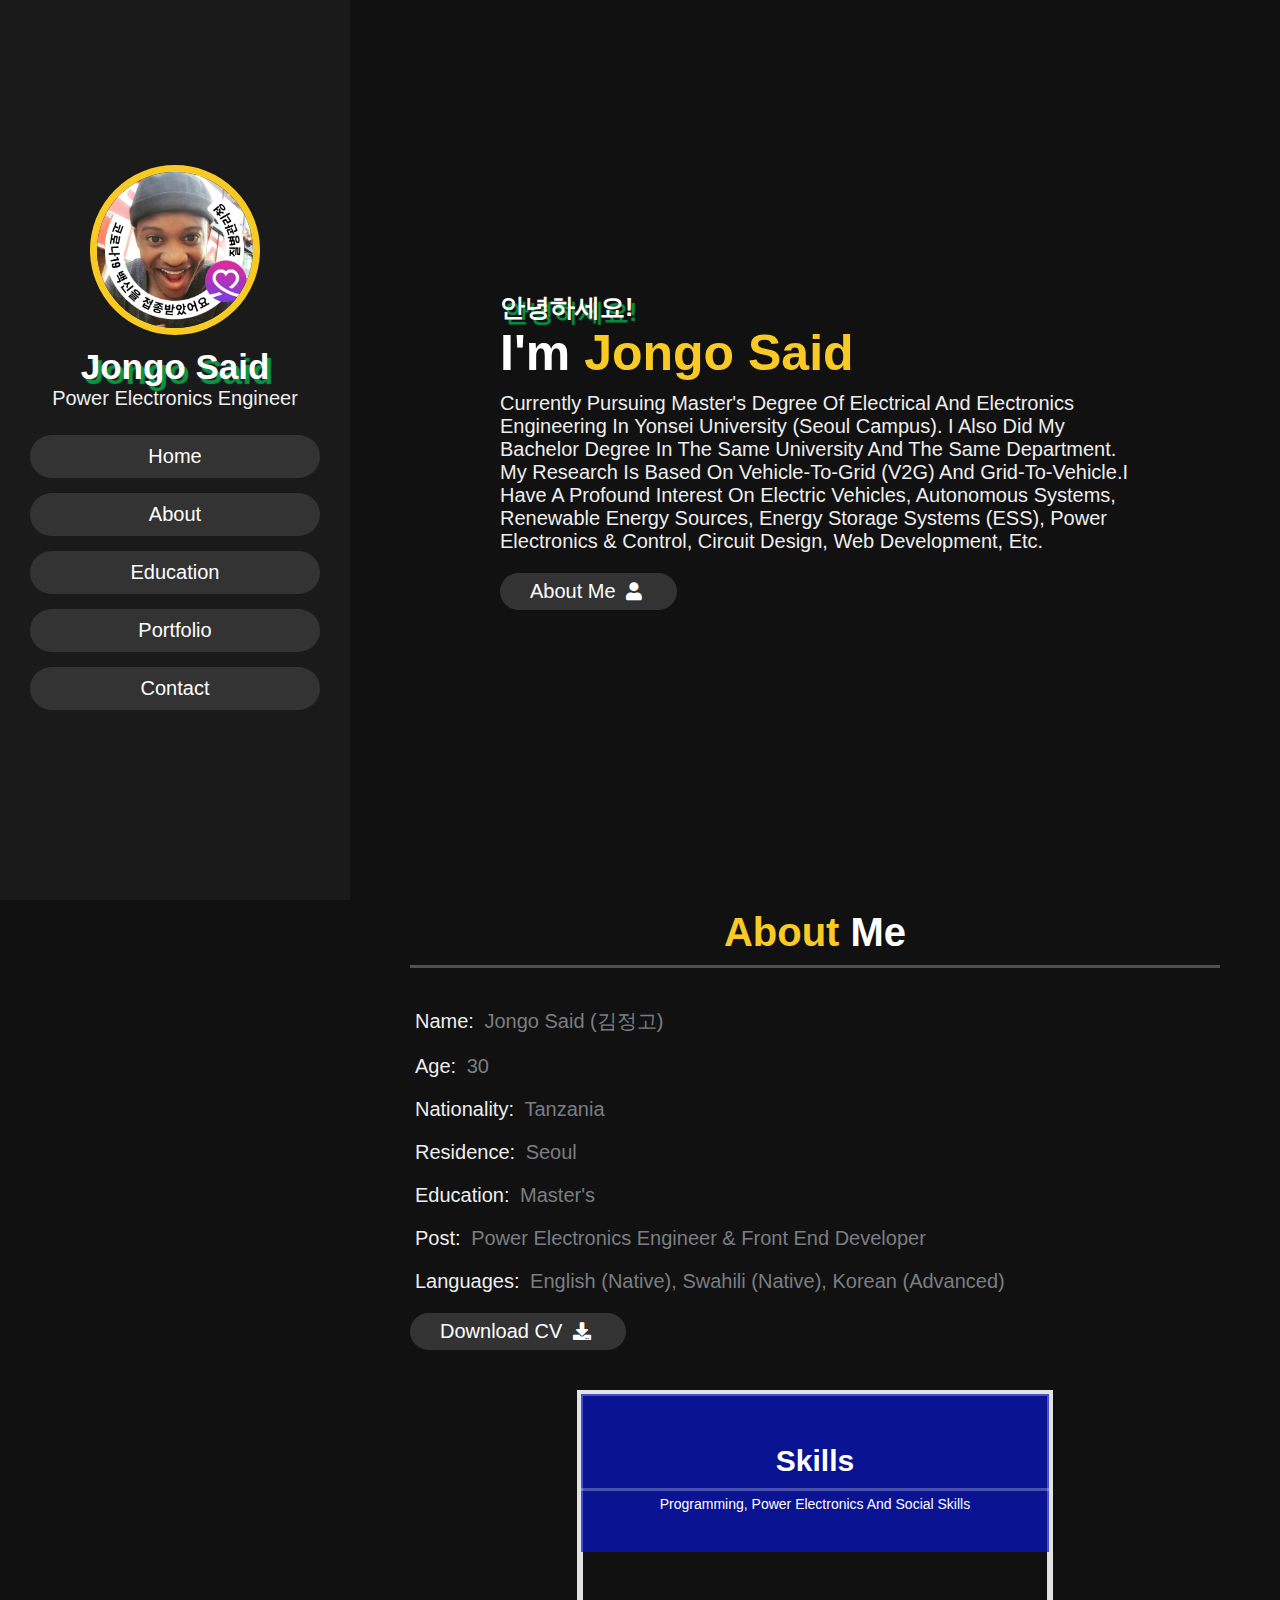
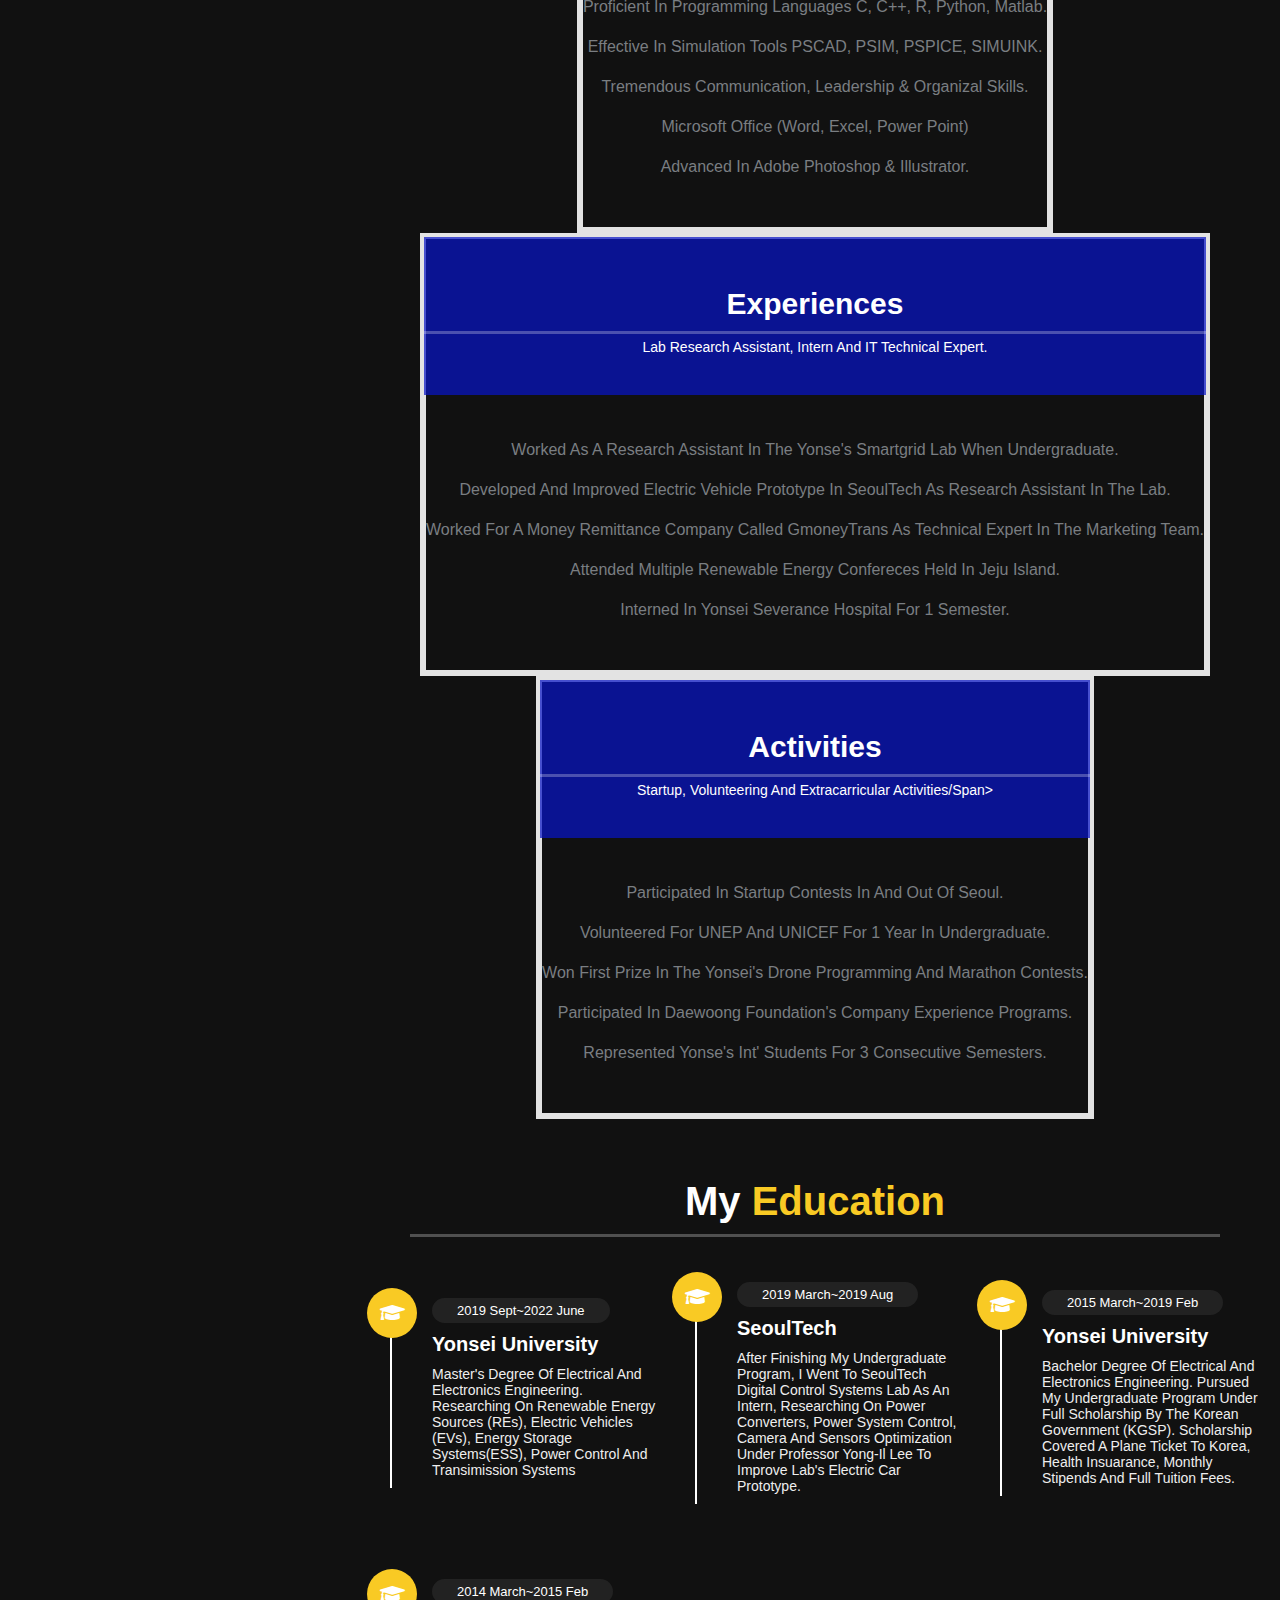
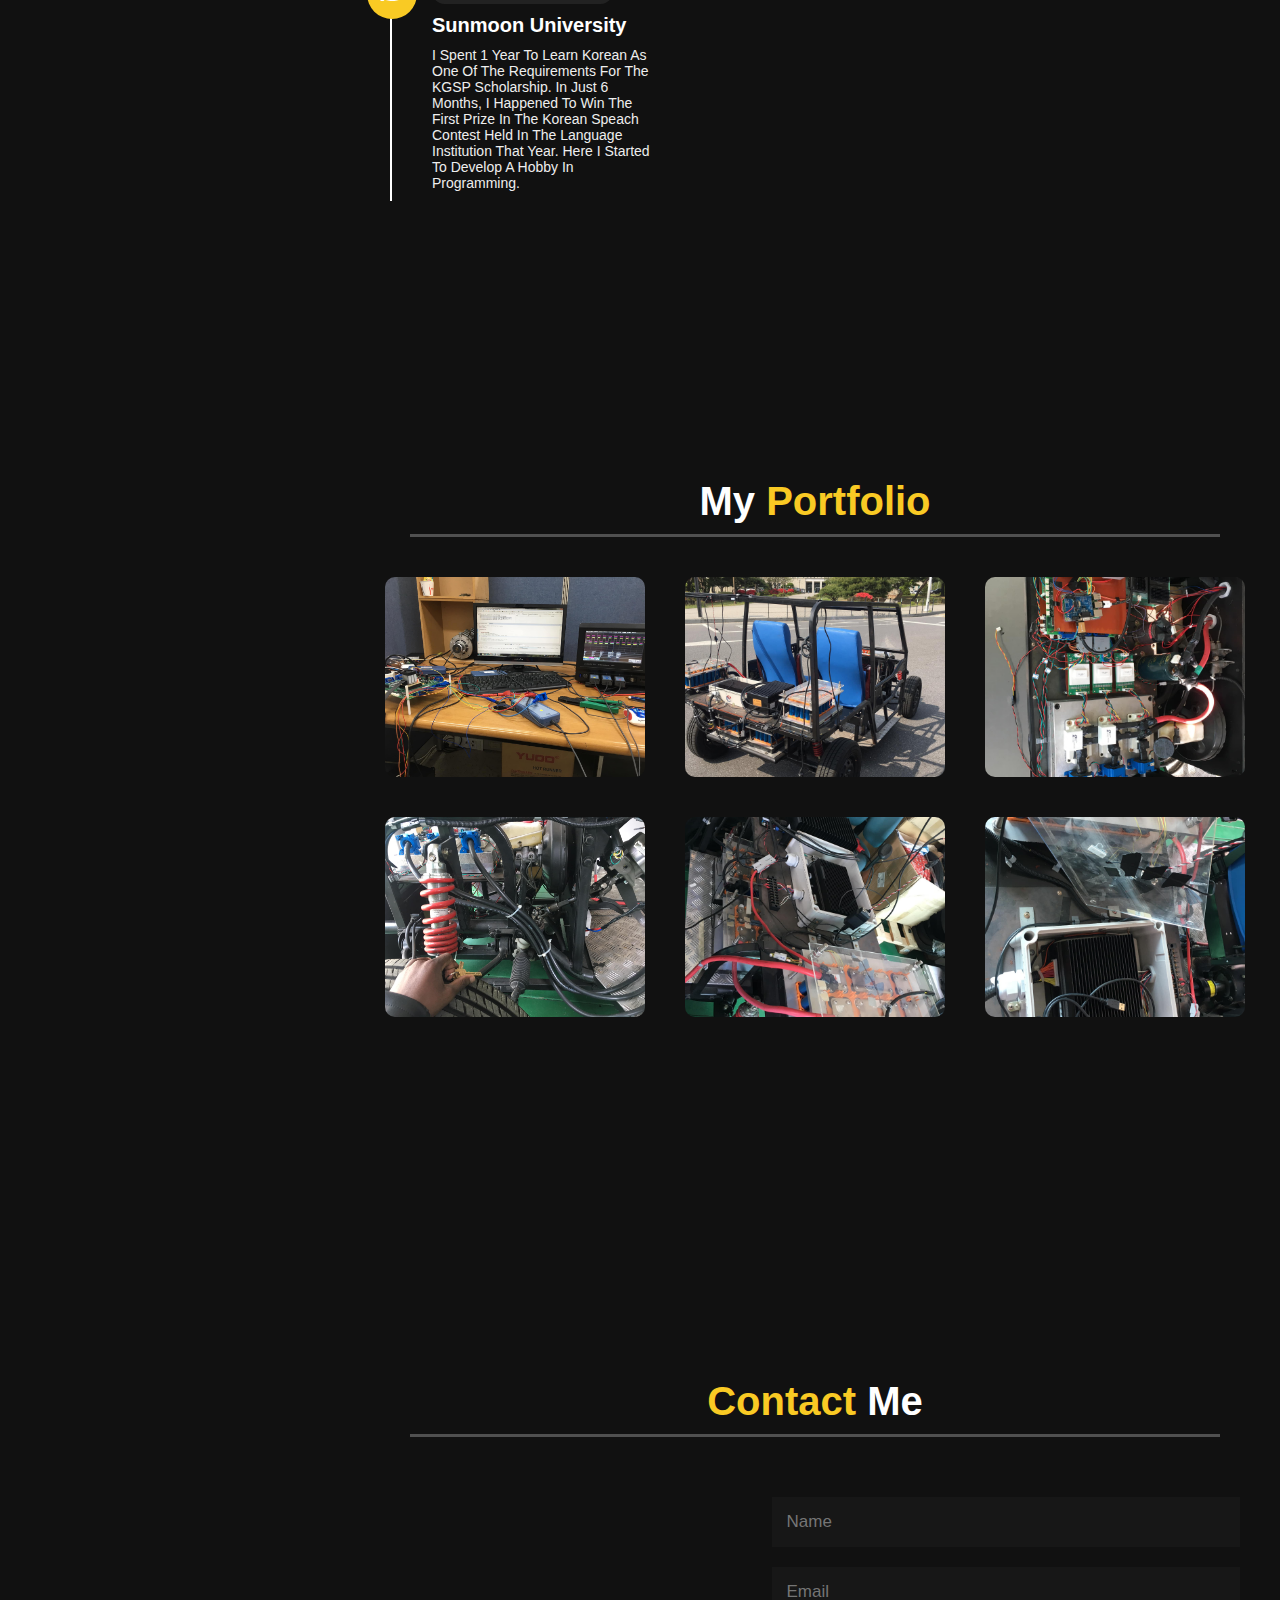
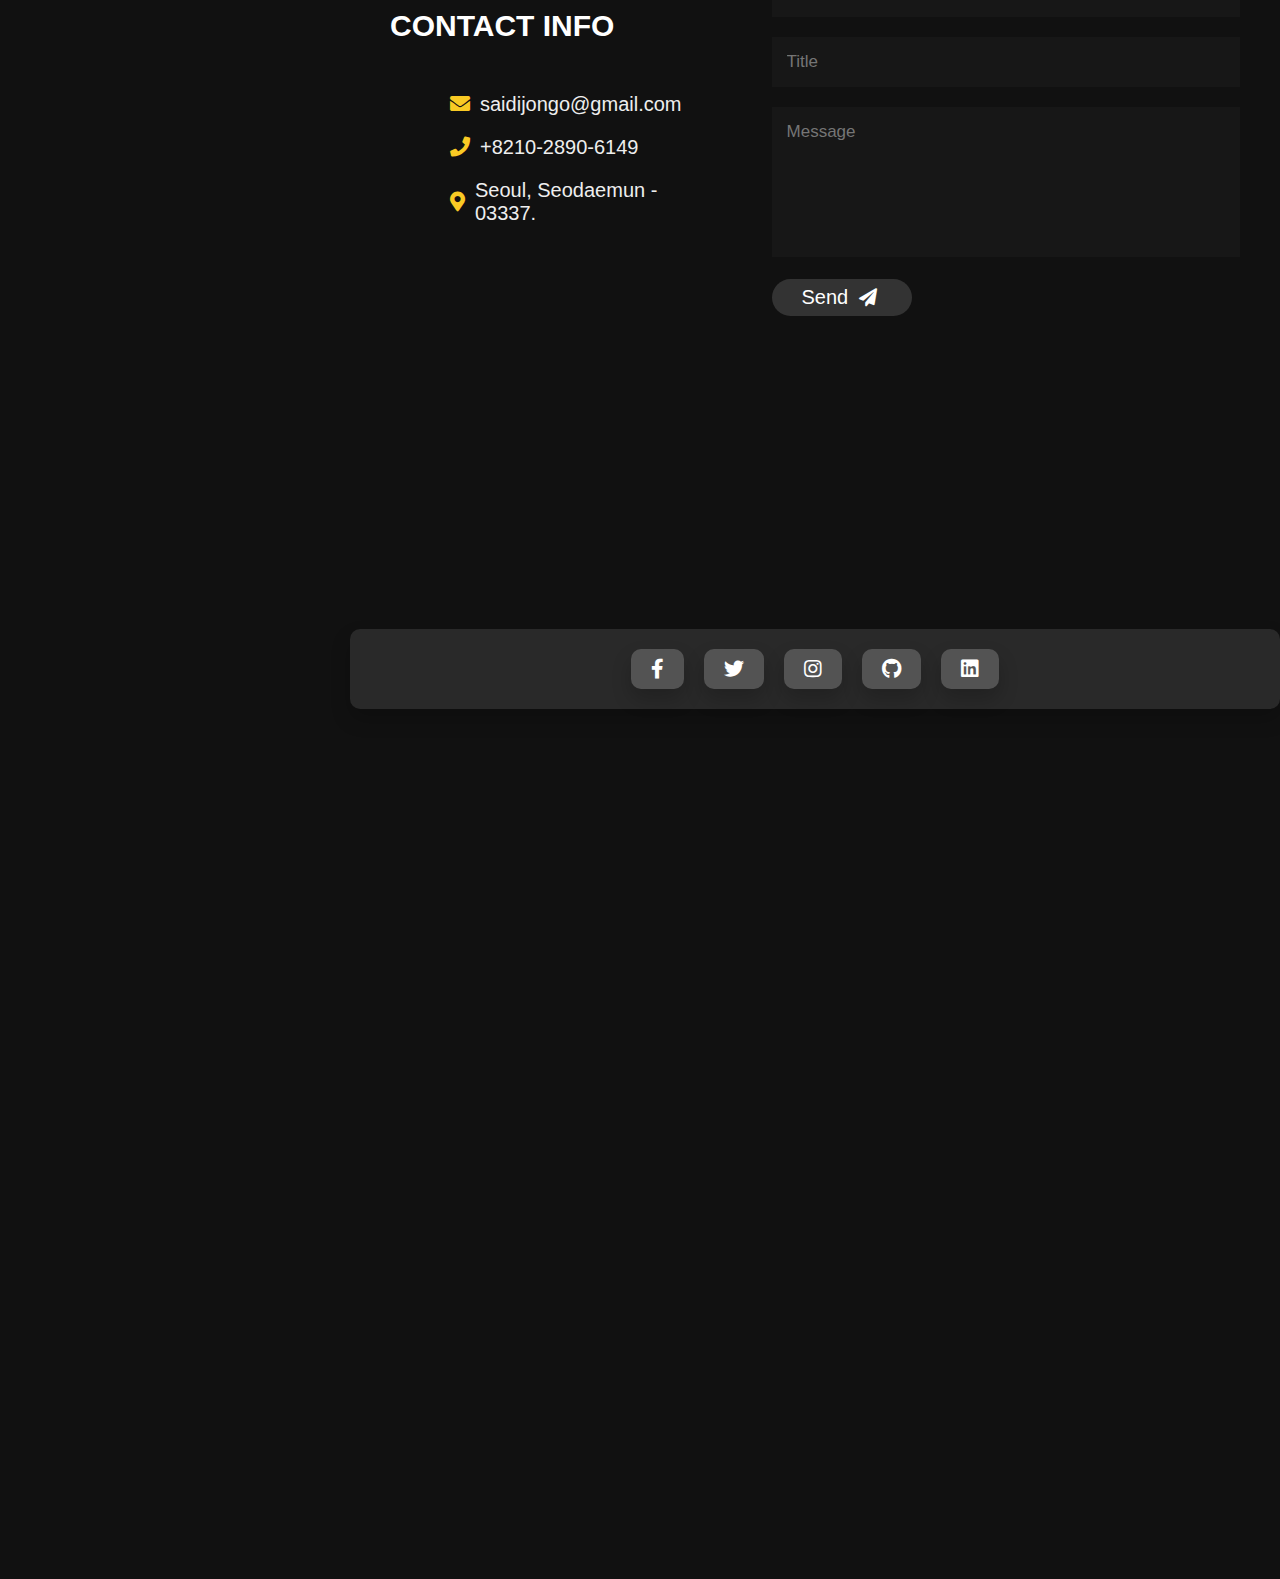
<file: index_old.html>
<!DOCTYPE html>
<html lang="en">

<head>
    <meta charset="UTF-8">
    <meta name="viewport" content="width=device-width, initial-scale=1.0">
    <title>Jongo portfolio</title>

    <!-- font awesome cdn link  -->
    <link rel="stylesheet" href="https://cdnjs.cloudflare.com/ajax/libs/font-awesome/5.15.2/css/all.min.css">

    <!-- custom css file link  -->
    <link rel="stylesheet" href="style.css">

</head>
<style>

</style>

    
<body>
    <!-- header section starts -->
    <header>
        <div class="user"><img src="vaccination.jpg" alt="">
            <h3 class="name">Jongo Said</h3>
            <p class="post">Power Electronics Engineer</p>
        </div>
        <nav class="navbar">
            <ul>
                <li><a href="#home">home</a></li>
                <li><a href="#about">about</a></li>
                <li><a href="#education">education</a></li>
                <li><a href="#portfolio">portfolio</a></li>
                <li><a href="#contact">contact</a></li>
            </ul>
        </nav>
    </header>
    
    <!-- header section ends -->
    <div id="menu" class="fas fa-bars"></div>
    <!-- home section starts -->
    <section class="home" id="home">
        <h3 id="insamal">안녕하세요!</h3>
        <h1>I'm <span>Jongo Said</span></h1>
        <p>Currently pursuing master's degree of Electrical and Electronics Engineering in Yonsei University (Seoul Campus). I also did my bachelor degree in the same university and the same department. My research is based on Vehicle-to-grid (V2G) and Grid-to-Vehicle.I
            have a profound interest on Electric Vehicles, Autonomous Systems, Renewable Energy Sources, Energy Storage Systems (ESS), Power Electronics & Control, Circuit Design, Web development, etc. </p>
        <a href="#about"><button class="btn">about me <i class="fas fa-user"></i></button></a>
    </section>
    <!-- home section ends -->
    <!-- about section starts -->
    <section class="about" id="about">
        <h1 class="heading"><span>about</span> me </h1>
        <div class="row">
            <div class="info">
                <h3><span>name: </span>Jongo Said (김정고) </h3>
                <h3><span>age: </span>30 </h3>
                <h3><span>Nationality: </span>Tanzania</h3>
                <h3><span>Residence: </span>Seoul</h3>
                <h3><span>education: </span>Master's  </h3>
                <h3><span>post: </span>Power Electronics Engineer & Front End Developer </h3>
                <h3><span>languages: </span>English (Native), Swahili (Native), Korean (Advanced) </h3><a href="Jongo_Resume2022.pdf"><button class="btn">download CV <i class="fas fa-download"></i></button></a></div>
        </div>
        
        <div class="gyeongheom">
            <div class="contai   ner">
                <div class="row">
                    <div class="col-md-4 col-sm-6">
                        <div class="skills">
                            <div class="skills-header">
                                <h3 class="heading">Skills</h3><span class="subtitle">Programming, Power Electronics and Social Skills</span></div>
                            <ul class="pricing-content">
                                <li>Proficient in Programming Languages C, C++, R, Python, Matlab.
                                </li>
                                <li>Effective in Simulation tools PSCAD, PSIM, PSPICE, SIMUINK.
                                </li>
                                <li>Tremendous communication, Leadership & Organizal Skills.</li>
                                <li>Microsoft Office (Word, Excel, power point)</li>
                                <li>Advanced in Adobe Photoshop & Illustrator.</li>
                            </ul>
                        </div>
                    </div>
                    
                    <div class="col-md-4 col-sm-6">
                        <div class="skills">
                            <div class="skills-header">
                                <h3 class="heading">Experiences</h3><span class="subtitle">Lab Research assistant, Intern and IT technical expert.</span></div>
                            <ul class="pricing-content">
                                <li>Worked as a research assistant in the Yonse's smartgrid lab when undergraduate.</li>
                                <li>Developed and Improved Electric vehicle prototype in SeoulTech as research assistant in the lab.</li>
                                <li>Worked for a Money Remittance Company called GmoneyTrans as technical expert in the marketing team.</li>
                                <li>Attended multiple Renewable Energy confereces held in Jeju Island.</li>
                                <li>Interned in Yonsei Severance Hospital for 1 semester.</li>
                            </ul>
                        </div>
                    </div>
                    <div class="col-md-4 col-sm-6">
                        <div class="skills">
                            <div class="skills-header">
                                <h3 class="heading">Activities</h3><span class="subtitle">Startup,
    Volunteering and Extracarricular Activities/span></div><ul class="pricing-content"><li>Participated in startup contests in and out of Seoul.</li><li>Volunteered for UNEP and UNICEF for 1 year in undergraduate.</li><li>Won first prize in the Yonsei's drone programming and marathon contests.</li>
 <li>Participated in Daewoong Foundation's company experience programs.</li>
 <li>Represented Yonse's Int' Students for 3 consecutive semesters.</li></ul></div></div></div></div></div><!-- about section ends --><!-- education section starts --><section class="education" id="education"><h1 class="heading">my <span>education</span></h1>
                                <div class="box-container">
                                    <div class="box"><i class="fas fa-graduation-cap"></i><span>2019 Sept~2022 June</span>
                                        <h3>Yonsei University</h3>
                                        <p>Master's Degree of Electrical and Electronics Engineering. Researching on Renewable energy Sources (REs), Electric Vehicles (EVs), Energy Storage Systems(ESS), Power Control and Transimission Systems</p>
                                    </div>
                                    <div class="box"><i class="fas fa-graduation-cap"></i><span>2019 March~2019 Aug</span>
                                        <h3>SeoulTech</h3>
                                        <p>After finishing my undergraduate program, I went to SeoulTech Digital Control Systems Lab as an intern, researching on power converters, power system control, camera and sensors optimization under professor Yong-il
                                            Lee to improve lab's electric car prototype.
                                        </p>
                                    </div>
                                    <div class="box"><i class="fas fa-graduation-cap"></i><span>2015 March~2019 Feb</span>
                                        <h3>Yonsei University</h3>
                                        <p>Bachelor Degree of Electrical and Electronics Engineering. Pursued my undergraduate program under full scholarship by the Korean Government (KGSP). Scholarship covered a plane ticket to Korea, health insuarance,
                                            monthly stipends and full tuition fees.</p>
                                        <!-- I developed a programming hobby to make apps and websites over the years,
    apart from my major. Participated in different Volunteering activities,
    won multiple sports and startup contests. I also became a representative of International Students in Yonsei University.-->
                                    </div>
                                    <div class="box"><i class="fas fa-graduation-cap"></i><span>2014 March~2015 Feb</span>
                                        <h3>Sunmoon University</h3>
                                        <p>I spent 1 year to learn Korean as one of the requirements for the KGSP scholarship. In just 6 months, I happened to win the first prize in the Korean speach contest held in the language institution that year. Here
                                            I started to develop a hobby in programming. </p>
                                    </div>
    </section>
    <!-- education section ends -->
    <!-- portfolio section starts -->
    <section class="portfolio" id="portfolio">
        <h1 class="heading">my <span>portfolio</span></h1>
        <div class="box-container">
            <div class="box"><img src="pwm.jpg" alt=""></div>
            <div class="box"><img src="ev1.jpg" alt=""></div>
            <div class="box"><img src="ev2.jpg" alt=""></div>
            <div class="box"><img src="ev3.jpg" alt=""></div>
            <div class="box"><img src="ev5.jpg" alt=""></div>
            <div class="box"><img src="ev4.jpg" alt=""></div>
        </div>
    </section>
    <!-- portfolio section ends -->
    <!-- contact section starts -->
    <section class="contact" id="contact">
        <h1 class="heading"><span>contact</span> me </h1>
        <div class="row">
            <div class="content">
                <h3 class="title">contact info</h3>
                <div class="info">
                    <h3 style="text-transform: lowercase"><i class="fas fa-envelope"></i>saidijongo@gmail.com</h3>
                    <h3><i class="fas fa-phone"></i>+8210-2890-6149 </h3>
                    <h3><i class="fas fa-map-marker-alt"></i>Seoul, seodaemun - 03337. </h3>
                </div>

            </div>
            <form action="https://formsubmit.co/saidijongo@gmail.com" method="POST"><input type="text" placeholder="name" class="box" required><input type="email" placeholder="email" class="box" required><input type="text" placeholder="Title" class="box" required><textarea name="" id="" cols="30" rows="10" class="box message"
                    placeholder="message"></textarea><button type="submit" class="btn">send <i class="fas fa-paper-plane"></i></button></form>
        </div>

    </section>

    <section class="sns">
        <div class="share">
            <a href="https://www.facebook.com/saidi.jongo/" class="fab fa-facebook-f"></a>
            <a href="https://twitter.com/SaidiJongo" class="fab fa-twitter"></a>
            <a href="https://www.instagram.com/ssjongo/?hl=ko" class="fab fa-instagram"></a>
            <a href="https://github.com/saidijongo" class="fab fa-github"></a>
            <a href="https://www.linkedin.com/in/said-jongo-9b452176/" class="fab fa-linkedin"></a>
        </div>
    </section>
    <!-- contact section ends -->
    <!-- scroll top button -->
    <a href="#home" class="top"><img src="scroll-top-img.png" alt=""></a>
    <!-- jquery cdn link -->
    <script src="https://cdnjs.cloudflare.com/ajax/libs/jquery/3.6.0/jquery.min.js"></script>
    <!-- custom js file link -->
    <script src="script.js"></script>
    <script>
        $(document).ready(function() {
                $('#menu').click(function() {
                    $(this).toggleClass('fa-times');
                    $('header').toggleClass('toggle');
                });
                $(window).on('scroll load', function() {
                    $('#menu').removeClass('fa-times');
                    $('header').removeClass('toggle');
                    if ($(window).scrollTop() > 0) {
                        $('.top').show();
                    } else {
                        $('.top').hide();
                    }
                });
                // smooth scrolling 
                $('a[href*="#"]').on('click', function(e) {
                    e.preventDefault();
                    $('html, body').animate({
                        scrollTop: $($(this).attr('href')).offset().top,
                    }, 500, 'linear');
                });
            }

        );
    </script>
</body>

</html>
</file>
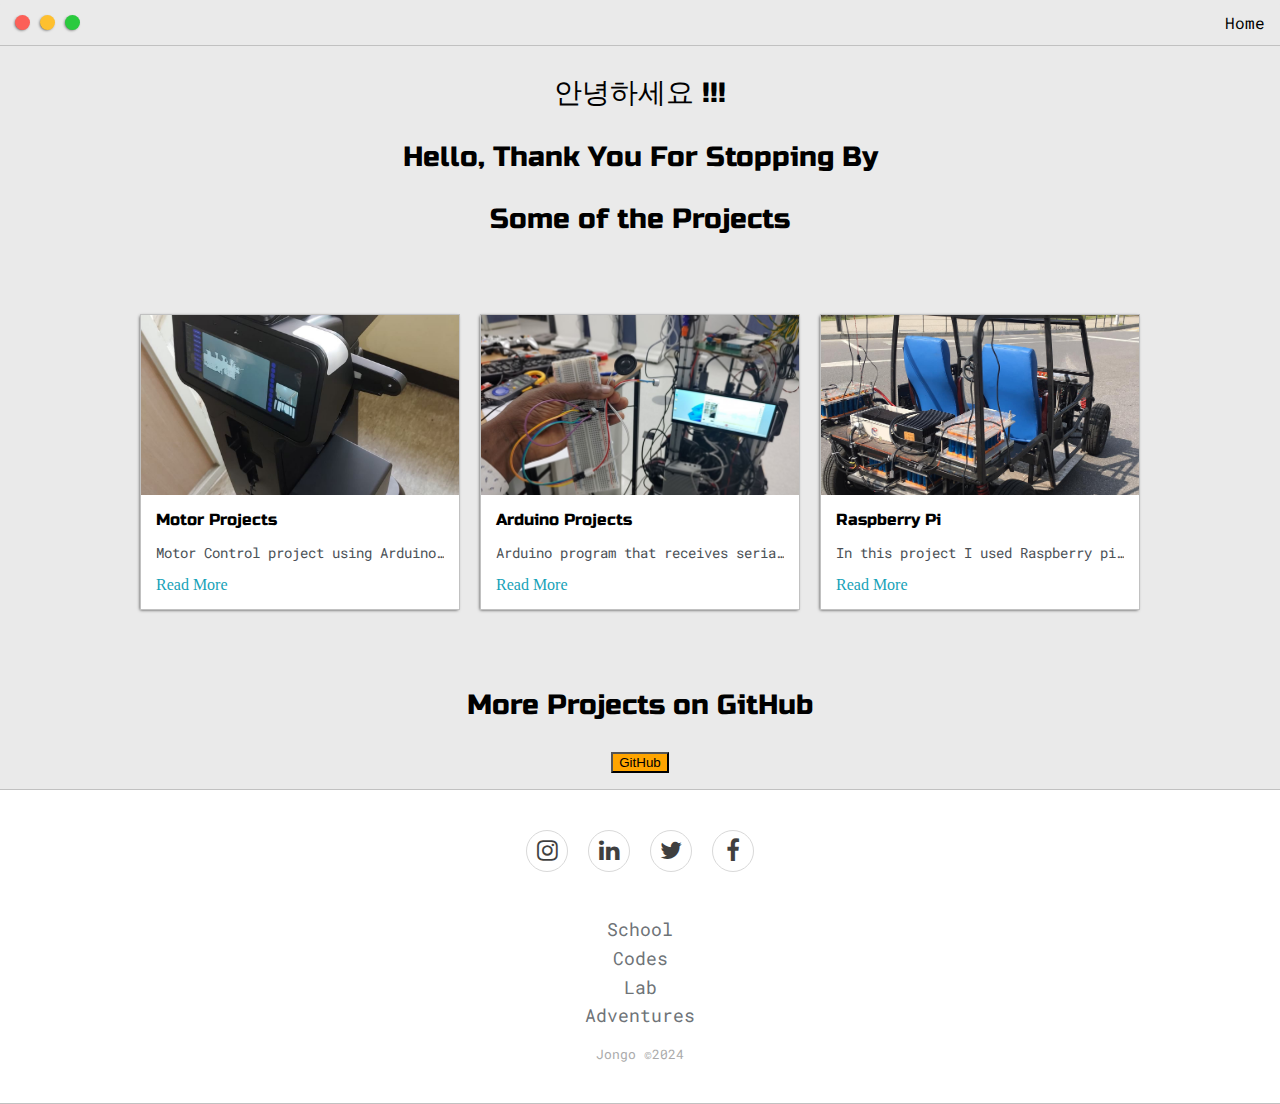
<file: post.html>
<!DOCTYPE html>
<html lang="en">
  <head>
    <title>Jongo</title>

    <meta
      name="description"
      content="A foreigner in Korea trying to make a difference"
    />

    <meta
      name="viewport"
      charset="utf-8"
      content="width=device-width, initial-scale, maximum-scale=1, minimum-scale=1"
    />

    <link
      href="https://fonts.googleapis.com/css2?family=Russo+One&display=swap"
      rel="stylesheet"
    />
    <link
      href="https://fonts.googleapis.com/css2?family=Roboto+Mono:wght@500&family=Russo+One&display=swap"
      rel="stylesheet"
    />
    <link
      rel="stylesheet"
      href="https://cdnjs.cloudflare.com/ajax/libs/font-awesome/4.7.0/css/font-awesome.css"
    />
    <link rel="stylesheet" type="text/css" href="default.css" />
    <link id="theme-style" rel="stylesheet" type="text/css" href="" />
  </head>
  <body>
    <section class="s1">
      <div class="nav-wrapper">
        <div class="dots-wrapper">
          <div id="dot-1" class="browser-dot"></div>
          <div id="dot-2" class="browser-dot"></div>
          <div id="dot-3" class="browser-dot"></div>
        </div>
        <ul id="navigation">
          <li><a href="index.html">Home</a></li>
        </ul>
      </div>
      <div class="main-container">
        <h3 style="text-align: center">안녕하세요 !!!</h3>
        <h3 style="text-align: center">Hello, Thank You For Stopping By</h3>
        <h3 style="text-align: center">Some of the Projects</h3>
        <div class="post-wrapper">
          <div>
            <div class="post">
              <img class="thumbnail" src="robot_black.jpg" alt="Python" />
              <div class="post-preview">
                <h6 class="post-title">Motor Projects</h6>
                <p class="post-intro">
                  Motor Control project using Arduino, Raspberry Pi,
                  Photomicrosensors and LEDs
                </p>
                <a
                  href="https://github.com/saidijongo/Arduino_LEDs_PhotoInturruptSensors"
                  >Read More</a
                >
              </div>
            </div>
          </div>

          <div>
            <div class="post">
              <img class="thumbnail" src="tablephone2.jpg" alt="projects" />
              <div class="post-preview">
                <h6 class="post-title">Arduino Projects</h6>
                <p class="post-intro">
                  Arduino program that receives serial commands from raspberry
                  pi to control stepper motors, bldc motors, servo motors,
                  WS2812B LED strips. IR sensor is also used to stop the motors
                  and control LED strips. Trying to parse complicated command
                  string via serial comm. Arduino MPAINO is connected to
                  Raspberry pi 5 via ttyUSB0
                </p>
                <a
                  href="https://github.com/saidijongo/INDUSTRIAL_ARDUINO_RPI_STRING_CMD"
                  >Read More</a
                >
              </div>
            </div>
          </div>

          <div>
            <div class="post">
              <img class="thumbnail" src="ev1.jpg" alt="project" />
              <div class="post-preview">
                <h6 class="post-title">Raspberry Pi</h6>
                <p class="post-intro">
                  In this project I used Raspberry pi to send serial commands to
                  arduino via UART. In the raspberry pi I made a simple tkinter
                  GUI with buttons and input sections to receive values which
                  will then be sent to arduino.
                </p>
                <a
                  href="https://github.com/saidijongo/Tkinter_motor_raspberrypi_arduino"
                  >Read More</a
                >
              </div>
            </div>
          </div>
        </div>
      </div>
      <h3 style="text-align: center">More Projects on GitHub</h3>
      <p align="center">
        <a href="https://github.com/saidijongo/">
          <button type="button" style="background-color: orange">
            GitHub
          </button></a
        >
      </p>
    </section>

    <section class="s2">
      <div class="footer-basic">
        <footer>
          <div class="social">
            <a target="_blank" href="https://www.instagram.com/ssjongo/"
              ><i class="fa fa-instagram"></i
            ></a>
            <a target="_blank" href="https://www.linkedin.com/in/said-jongo-9b452176/"
              ><i class="fa fa-linkedin"></i
            ></a>
            <a target="_blank" href="https://twitter.com/saidijongo"
              ><i class="fa fa-twitter"></i
            ></a>
            <a target="_blank" href="https://www.facebook.com/saidijongo/"
              ><i class="fa fa-facebook"></i
            ></a>
          </div>
          <ul class="list-inline">
            <li class="list-inline-item">
              <a href="https://www.yonsei.ac.kr/en_sc/intro/campus1.jsp"
                >School</a
              >
            </li>
            <li class="list-inline-item">
              <a href="https://github.com/saidijongo/CocktailRobotBartender"
                >Codes</a
              >
            </li>
            <li class="list-inline-item">
              <a href="https://www.smartgrid.yonsei.ac.kr/contact-1">Lab</a>
            </li>
            <li class="list-inline-item">
              <a
                href="https://www.mudfestival.or.kr/festival/schedule/view?level=2&menuNo=32"
                >Adventures</a
              >
            </li>
          </ul>
          <p class="copyright">Jongo ©2024</p>
        </footer>
      </div>
    </section>
    <script type="text/javascript" src="script_new.js"></script>
  </body>
</html>
</file>
<file: style.css>
:root {
    --yellow: #f9ca24;
}

* {
    font-family: 'Nunito', sans-serif;
    margin: 0;
    padding: 0;
    box-sizing: border-box;
    text-decoration: none;
    outline: none;
    border: none;
    text-transform: capitalize;
    transition: all .2s linear;
}

*::selection {
    background: var(--yellow);
    color: #333;
}

html {
    font-size: 62.5%;
    overflow-x: hidden;
}

html::-webkit-scrollbar {
    width: 1.4rem;
}

html::-webkit-scrollbar-track {
    background: #222;
}

html::-webkit-scrollbar-thumb {
    background: var(--yellow);
}

body {
    background: #111;
    overflow-x: hidden;
    padding-left: 35rem;
}

section {
    min-height: 100vh;
    padding: 0;
}

.btn {
    padding: .7rem 3rem;
    background: #333;
    color: #fff;
    cursor: pointer;
    margin-top: 1rem;
    font-size: 2rem;
    border-radius: 5rem;
}

.btn i {
    padding: 0 .5rem;
    font-size: 1.8rem;
}

.btn:hover {
    background: var(--yellow);
}

.heading {
    text-align: center;
    margin: 0 6rem;
    font-size: 4rem;
    padding: 1rem;
    border-bottom: .3rem solid #fff4;
    color: #fff;
}

.heading span {
    color: var(--yellow);
}

header {
    position: fixed;
    top: 0;
    left: 0;
    z-index: 1000;
    height: 100%;
    width: 35rem;
    background: #1a1a1a;
    display: flex;
    align-items: center;
    justify-content: center;
    flex-flow: column;
    text-align: center;
}

header .user img {
    height: 17rem;
    width: 17rem;
    border-radius: 50%;
    object-fit: cover;
    margin-bottom: 1rem;
    border: .7rem solid var(--yellow);
}

header .user .name {
    font-size: 3.5rem;
    color: #fff;
    text-shadow: 4px 5px 1px #08c657b7;
}

header .user .post {
    font-size: 2rem;
    color: #eee;
}

header .navbar {
    width: 100%;
}

header .navbar ul {
    list-style: none;
    padding: 1rem 3rem;
}

header .navbar ul li a {
    display: block;
    padding: 1rem;
    margin: 1.5rem 0;
    background: #333;
    color: #fff;
    font-size: 2rem;
    border-radius: 5rem;
}

header .navbar ul li a:hover {
    background: var(--yellow);
}

#menu {
    position: fixed;
    top: 2rem;
    right: 2rem;
    background: #333;
    color: #fff;
    cursor: pointer;
    font-size: 2.5rem;
    padding: 1rem 1.5rem;
    z-index: 1000;
    display: none;
}

.home {
    display: flex;
    justify-content: center;
    flex-flow: column;
    padding: 0 15rem;
}

.home h3 {
    font-size: 2.5rem;
    color: #fff;
    text-shadow: 4px 5px 1px #08c657b7;
}

.home h1 {
    font-size: 5rem;
    color: #fff;
}

.home h1 span {
    color: var(--yellow);
}

.home p {
    font-size: 2rem;
    color: #eee;
    padding: 1rem 0;
}

.about .row {
    display: flex;
    align-items: center;
    justify-content: center;
    flex-wrap: wrap;
    padding: 1rem 0;
}

.about .row .info {
    flex: 1 1 48rem;
    padding: 2rem 1rem;
    padding-left: 6rem;
}

.about .row .info h3 {
    font-size: 2rem;
    color: #7a7e82;
    padding: 1rem 0;
    font-weight: normal;
}

.about .row .info h3 span {
    color: #eee;
    padding: 0 .5rem;
}


/* experience starts  */

.gyeongheom {
    display: flex;
    position: relative;
    width: 100%;
    margin-bottom: 40px;
}

.heading-title {
    margin-bottom: 50px;
}

.skills {
    border: 6px solid #e3e3e3;
    text-align: center;
    position: relative;
    padding-bottom: 10px;
    text-overflow: none;
}

.skills:before,
.skills:after {
    content: "";
    position: absolute;
    top: -2px;
    left: -2px;
    bottom: -2px;
    right: -2px;
    z-index: -1;
    transition: all 0.5s ease 0s;
}

.skills:before {
    border-right: 2px solid #0815c6b7;
    border-left: 2px solid #0815c6b7;
    ;
    transform: scaleY(0);
    transform-origin: 100% 0 0;
}

.skills:after {
    border-bottom: 2px solid #0815c6b7;
    ;
    border-top: 2px solid#0815c6b7;
    ;
    transform: scaleX(0);
    transform-origin: 0 100% 0;
}

.skills:hover:before {
    transform: scaleY(1);
}

.skills:hover:after {
    transform: scaleX(1);
}

.skills .skills-header {
    background: #0815c6b7;
    ;
    color: #fff;
    margin: -2px -2px 35px;
    padding: 40px 0;
}

.skills .heading {
    font-size: 30px;
    font-weight: 600;
    margin: 0 0 5px 0;
}

.skills .subtitle {
    font-size: 14px;
    display: block;
}

.skills .price-value {
    font-size: 72px;
    font-weight: 600;
    margin-top: 10px;
    position: relative;
    display: inline-block
}

.skills .pricing-content {
    list-style: none;
    padding: 0;
    margin-bottom: 30px;
}

.skills .pricing-content li {
    font-size: 16px;
    color: #7a7e82;
    line-height: 40px;
}

.skills .read {
    display: inline-block;
    border: 2px solid #7a7e82;
    border-right: none;
    font-size: 14px;
    font-weight: 700;
    color: #7a7e82;
    padding: 9px 30px;
    position: relative;
    text-transform: uppercase;
    transition: all 0.3s ease 0s;
}

.skills .read:hover {
    border-color: #0815c6b7;
    ;
    color: #0815c6b7;
    ;
}

.skills .read i {
    font-size: 19px;
    margin-top: -10px;
    position: absolute;
    top: 50%;
    right: 15px;
    transition: all 0.3s ease 0s;
}

.skills .read:hover i {
    right: 5px;
}

.skills .read:before,
.skills .read:after {
    content: "";
    display: block;
    height: 30px;
    border-left: 2px solid #7a7e82;
    position: absolute;
    right: -11px;
    transition: all 0.3s ease 0s;
}

.skills .read:before {
    bottom: -6px;
    transform: rotate(45deg);
}

.skills .read:after {
    top: -6px;
    transform: rotate(-45deg);
}

.skills .read:hover:before,
.skills .read:hover:after {
    border-left-color: #0815c6b7;
}

@media screen and (max-width: 990px) {
    .skills {
        display: flexbox;
    }
}


/* experience ends  */

.education .box-container {
    display: flex;
    align-items: center;
    justify-content: space-between;
    flex-wrap: wrap;
    padding: 1rem 0;
    padding-left: 3rem;
}

.education .box-container .box {
    width: 27rem;
    margin: 4rem 1rem;
    padding-left: 4rem;
    border-left: .2rem solid #fff;
    position: relative;
}

.education .box-container .box span {
    font-size: 1.3rem;
    background: #222;
    color: #fff;
    border-radius: 5rem;
    padding: .5rem 2.5rem;
}

.education .box-container .box h3 {
    font-size: 2rem;
    color: #fff;
    padding-top: 1.5rem;
}

.education .box-container .box p {
    font-size: 1.4rem;
    color: #eee;
    padding: 1rem 0;
}

.education .box-container .box i {
    position: absolute;
    top: -1.5rem;
    left: -2.5rem;
    height: 5rem;
    width: 5rem;
    border-radius: 50%;
    line-height: 5rem;
    text-align: center;
    font-size: 2rem;
    color: #fff;
    background: var(--yellow);
}

.portfolio .box-container {
    display: flex;
    align-items: center;
    justify-content: center;
    flex-wrap: wrap;
    padding: 2rem 0;
}

.portfolio .box-container .box {
    height: 20rem;
    width: 26rem;
    border-radius: 1rem;
    margin: 2rem;
    overflow: hidden;
    cursor: pointer;
}

.portfolio .box-container .box img {
    height: 100%;
    width: 100%;
    object-fit: cover;
}

.portfolio .box-container .box:hover img {
    transform: scale(1.2);
}

.contact .row {
    display: flex;
    align-items: center;
    justify-content: center;
    flex-wrap: wrap;
}

.contact .row .content {
    flex: 1 1 30rem;
    padding: 4rem;
    padding-bottom: 0;
}

.contact .row form {
    flex: 1 1 45rem;
    padding: 2rem;
    margin: 2rem;
    margin-bottom: 4rem;
}

.contact .row form .box {
    padding: 1.5rem;
    margin: 1rem 0;
    background: #3333;
    color: #fff;
    text-transform: none;
    font-size: 1.7rem;
    width: 100%;
}

.contact .row form .box::placeholder {
    text-transform: capitalize;
}

.contact .row form .message {
    height: 15rem;
    resize: none;
}

.contact .row .content .title {
    text-transform: uppercase;
    color: #fff;
    font-size: 3rem;
    padding-bottom: 2rem;
}

.contact .row .content .info h3 {
    display: flex;
    align-items: center;
    font-size: 2rem;
    color: #eee;
    padding: 1rem 0;
    font-weight: normal;
}

.contact .row .content .info h3 i {
    padding-right: 1rem;
    color: var(--yellow);
}
#jongo_email{
    text-transform: lowercase;
}

.top {
    position: fixed;
    bottom: 7.5rem;
    right: 2rem;
    z-index: 100;
    display: none;
}

.sns .share {
    position: relative;
    left: 50%;
    margin-top: 10px;
    bottom: 5rem;
    transform: translateX(-50%);
    display: flex;
    padding: 1rem;
    border-radius: 1rem;
    background: rgba(255, 255, 255, .1);
    box-shadow: 0 1rem 2rem rgba(0, 0, 0, .2);
    transition: .2s linear;
    justify-content: center;
}

.sns .share a {
    background: rgba(255, 255, 255, .2);
    box-shadow: 0 1rem 2rem rgba(0, 0, 0, .2);
    padding: 1rem 2rem;
    margin: 1rem;
    color: #fff;
    font-size: 2rem;
    border-radius: 1rem;
}

.sns .share a:hover {
    background: rgba(255, 255, 255, .5);
    color: #555;
}


/* media queries  */

@media (max-width:1200px) {
    html {
        font-size: 55%;
    }
    .home {
        padding: 1rem 4rem;
    }
}

@media (max-width:991px) {
    header {
        left: -120%;
    }
    #menu {
        display: block;
    }
    header.toggle {
        left: 0%;
    }
    body {
        padding: 0;
    }
}

@media (max-width:768px) {
    html {
        font-size: 50%;
    }
}

@media (max-width:400px) {
    header {
        width: 100vw;
    }
    .heading {
        margin: 0 3rem;
    }
    .about .row .counter .box {
        width: 100%;
    }
    .education .box-container .box {
        width: 100%;
    }
    .portfolio .box-container .box {
        width: 100%;
    }
    .contact .row form {
        margin: 3rem 0;
    }
}
</file>
<file: default.css>
:root{
	--mainColor:#eaeaea;
	--secondaryColor:#fff;

	--borderColor:#c1c1c1;

	--mainText:black;
	--secondaryText:#4b5156;

	--themeDotBorder:#24292e;

	--previewShadow:#f0ead6;
	--previewBg:rgb(251, 249, 243, 0.8);

	--submitBtn: black;

}
html, body{
	padding: 0;
	margin: 0;
}

body *{
	transition: 0.3s;
}

h1, h2, h3, h4, h5, h6, strong{
	color: var(--mainText);
	font-family: 'Russo One', sans-serif;
	font-weight: 500;
}
p, li, span, label, input, textarea{
	color: var(--secondaryText);
	font-family: 'Roboto Mono', monospace;
}

a{
	text-decoration: none;
	color: #17a2b8;
}

ul{
	list-style: none;
}

h1{font-size: 56px;}
h2{font-size: 36px;}
h3{font-size: 28px;}
h4{font-size: 24px;}
h5{font-size: 20px;}
h6{font-size: 16px;}

.s1{
	background-color: var(--mainColor);
	border-bottom: 1px solid var(--borderColor);
	overflow: auto;
}

.s2{
	background-color: var(--secondaryColor);
	border-bottom: 1px solid var(--borderColor);
	overflow: auto;
}
.main-container{
	width: 1000px;
	margin: 0 auto;
}

.greeting-wrap{
	display: grid;
	text-align: center;
	align-content: center;
	min-height: 10em;
}

.intro-wrapper{
	background-color: var(--secondaryColor);
	border: 1px solid var(--borderColor)
	border-radius: 5px 5px 0 0;

	-webkit-box-shadow: 1px 1px 3px -1px rgba(0,0,0,0.75);
	-moz-box-shadow: -1px 1px 3px -1px rgba(0,0,0,0.75);
	box-shadow: -1px 1px 3px -1px rgba(0,0,0,0.75);
	/*box shadow generator*/
	display: grid;
	grid-template-columns: 1fr 1fr;
	grid-template-areas: 
	'nav-wrapper nav-wrapper'
	'left-column right-column'
	;
}

.nav-wrapper{
	grid-area: nav-wrapper;
	border-bottom: 1px solid var(--borderColor);
	display: flex;
	border-radius: 5px 5px 0 0;
	justify-content: space-between;
	align-items: center;
	background-color: var(--mainColor)
}

#navigation a{
	color: var(--mainText)
}

.dots-wrapper{
	display: flex;
	padding: 10px;
}

.browser-dot{
	background-color: black;
	height: 15px;
	width: 15px;
	border-radius: 50%;
	margin: 5px;
	-webkit-box-shadow: 1px 1px 3px -1px rgba(0,0,0,0.75);
	-moz-box-shadow: -1px 1px 3px -1px rgba(0,0,0,0.75);
	box-shadow: -1px 1px 3px -1px rgba(0,0,0,0.75);
}

#dot-1{
	background-color: #fc6058;
}

#dot-2{
	background-color: #fec02f;
}

#dot-3{
	background-color: #2aca3e;
}

#navigation{
	margin: 0;
	padding: 10px;
}

#navigation li{
	display: inline-block;
	margin-right: 5px;
	margin-left: 5px;  
}

.left-column{
	grid-area: left-column;
	padding-top: 50px;
	padding-bottom: 50px;
}

#profile-pik{
	display: block;
	margin: 0 auto;
	height: 200px;
	width: 200px;
	object-fit: cover;
	border: 2px solid var(--borderColor)
}

#theme-option-wrapper{
	display: flex;
	justify-content: center;
}

.theme-dot{
	height: 30px;
	width: 30px;
	background-color: black;
	border-radius: 50%;
	margin: 5px;
	border: 2px solid var(--themeDotBorder); 

	-webkit-box-shadow: 1px 1px 3px -1px rgba(0,0,0,0.75);
	-moz-box-shadow: -1px 1px 3px -1px rgba(0,0,0,0.75);
	box-shadow: -1px 1px 3px -1px rgba(0,0,0,0.75);
	cursor: pointer;
}

.theme-dot:hover{
	border-width: 5px;
}

#light-mode{
	background-color: #fff;
}

#blue-mode{
	background-color: #192734;
}

#green-mode{
	background-color: #78866b;
}

#purple-mode{
	background-color: #7e4c74;
}

#settings-note{
	font-size: 12px;
	font-style: italic;
	text-align: center;
}

.right-column{
	grid-area: right-column;
	display: grid;
	align-content: center;
	padding-top: 50px;
	padding-bottom: 50px;
}

#preview{
	width: 300px;
	border: 1.5px solid #17a2b8;
	background-color: var(--previewBg);
	padding: 15px;
	position: relative;
}

#preview-shadow{
	background-color: var(--previewShadow);
	width: 300px;
	height: 180px;
	padding-left: 30px;
	padding-top: 30px;
}

.corner{
	width: 7px;
	height: 7px;
	border-radius: 50%;
	border: 1.5px solid #17a2b8;
	background-color: #fff;
	position: absolute;
}

#corner-tl{
	top: -5px;
	left: -5px;
}

#corner-tr{
	top: -5px;
	right: -5px;
}

#corner-br{
	bottom: -5px;
	right: -5px;
}

#corner-bl{
	bottom: -5px;
	left: -5px;
}

.about-wrapper{
	display: grid;
	grid-template-columns: repeat(auto-fit, minmax(320px, 1fr)); 
	padding-bottom: 50px;
	padding-top: 50px;
	gap:100px;
}

#skills{
	display: flex;
	justify-content: space-evenly;
	background-color: var(--previewShadow);
}

.social-links{
	display: grid;
	align-content: center;
	text-align: center;
}

#social-image{
	width: 100%;
}

.post-wrapper{
	display: grid;
	grid-template-columns: repeat(auto-fit, 320px);
	gap: 20px;
	justify-content: center;
	padding-top: 50px;
	padding-bottom: 50px;
}

.post{
	border:1px solid var(--borderColor);
	-webkit-box-shadow: 1px 1px 3px -1px rgba(0,0,0,0.75);
	-moz-box-shadow: -1px 1px 3px -1px rgba(0,0,0,0.75);
	box-shadow: -1px 1px 3px -1px rgba(0,0,0,0.75);
}

.post-preview{
	background-color: #fff;
	padding: 15px;
}

.post-title{
	color: black;
	margin: 0;
}

.post-intro{
	color: #4b5156;
	font-size: 14px;
	white-space: nowrap;
    overflow: hidden !important;
    text-overflow: ellipsis;
}

.thumbnail{
	width: 100%;
	height: 180px;
	display: block;
	object-fit: cover;
}

#contact-form{
	display: block;
	max-width: 600px;
	margin: 0 auto;
	border: 1px solid var(--borderColor);
	padding: 15px;
	border-radius: 5px;
	background-color: var(--mainColor);
	margin-bottom: 50px;
}

#contact-form label{
	line-height: 2.7em;
}

#contact-form textarea{
	min-height: 100px;
	font-size: 14px;
}

.input-field{
	width: 100%;
	padding-top: 10px;
	padding-bottom:10px; 
	background-color: var(--secondaryColor);
	border-radius: 5px;
	border:1px solid var(--borderColor);
	font-size: 14px;
}

#submit-btn{
	margin-top: 10px;
	width: 100%;
	padding-top: 10px;
	padding-bottom: 10px;
	color: #fff;
	background-color: var(--submitBtn);
	border:none;
}

@media screen and (max-width: 1000px){
	.main-container{
		width: 95%;
	}
}

@media screen and (max-width: 800px){
	.intro-wrapper{
		grid-template-columns: 1fr;
		grid-template-areas: 
		'nav-wrapper'
		'left-column'
		'right-column'
		;
	}
	.right-column{
		justify-content: center;
	}
}
/*------Footer------*/
.footer-basic {
	padding:40px 0;
  }
  
  .footer-basic ul {
	padding:0;
	list-style:none;
	text-align:center;
	font-size:18px;
	line-height:1.6;
	margin-bottom:0;
  }
  
  .footer-basic li {
	padding:0 10px;
  }
  
  .footer-basic ul a {
	color:inherit;
	text-decoration:none;
	opacity:0.8;
  }
  
  .footer-basic ul a:hover {
	opacity:1;
  }
  
  .footer-basic .social {
	text-align:center;
	padding-bottom:25px;
  }
  
  .footer-basic .social > a {
	font-size:24px;
	width:40px;
	height:40px;
	line-height:40px;
	display:inline-block;
	text-align:center;
	border-radius:50%;
	border:1px solid #ccc;
	margin:0 8px;
	color:inherit;
	opacity:0.75;
  }
 
  .footer-basic .social > a:hover {
	opacity:0.9;
  }
  
  .footer-basic .copyright {
	margin-top:15px;
	text-align:center;
	font-size:13px;
	color:#aaa;
	margin-bottom:0;
  }
</file>
